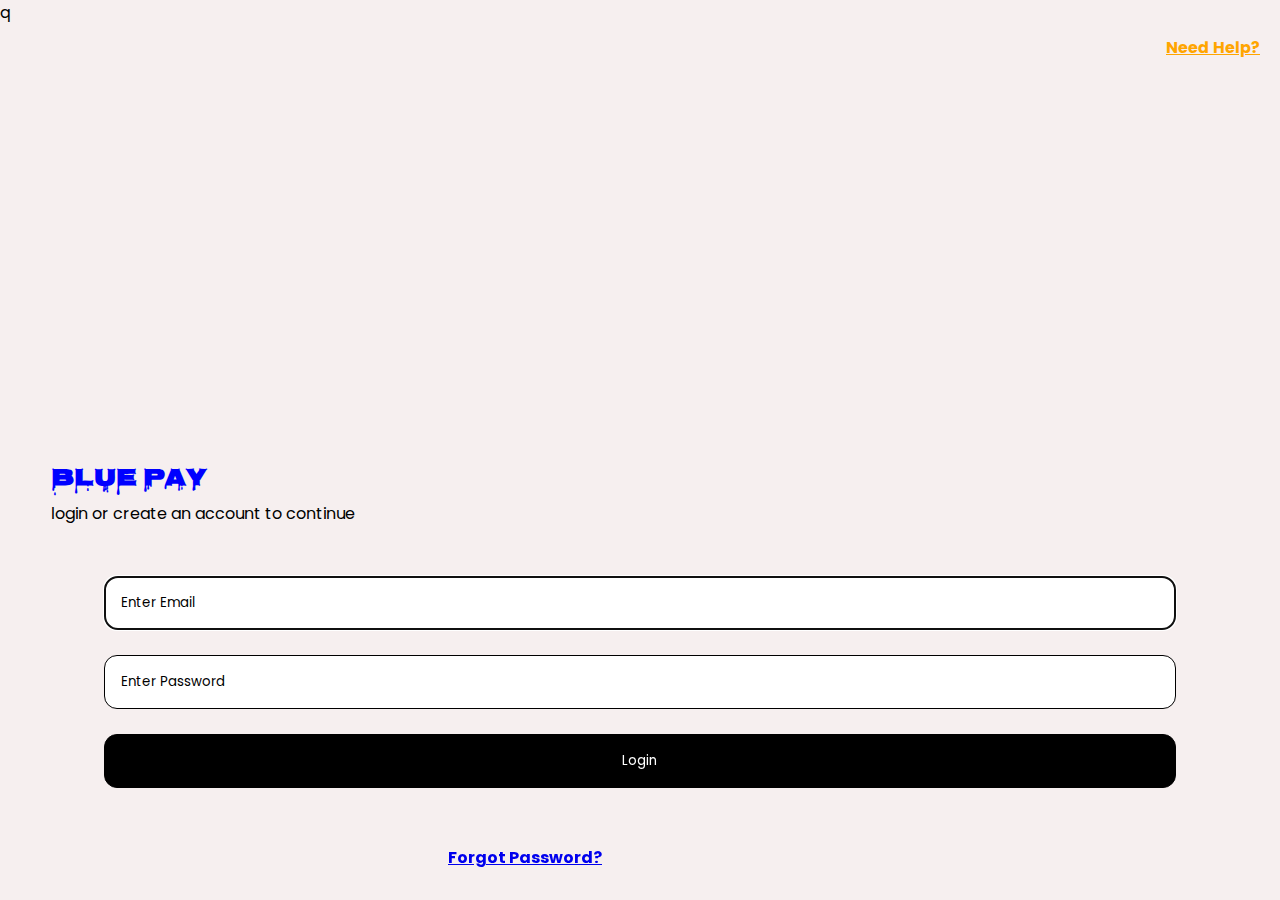
<file: index.html>
q<!DOCTYPE html>
<html lang="en">
<head>
    <meta charset="UTF-8">
    <meta name="viewport" content="width=device-width, initial-scale=1.0">
    <title>Login</title>
    <link rel="stylesheet" href="css.css">
    <link rel="preconnect" href="https://fonts.googleapis.com">
    <link rel="preconnect" href="https://fonts.gstatic.com" crossorigin>
    <link href="https://fonts.googleapis.com/css2?family=Bitter:ital,wght@0,600;1,500&family=Kanit:wght@400;500&family=Nosifer&family=Poppins:wght@400;600&display=swap" rel="stylesheet">
</head>
<body>
    <div class="top">
        <p><a href="https://wa.me/" style="color: orange;">Need Help?</a></p>
    </div>

    <div class="box">
        <h2>Blue Pay</h2>
        <p>login or create an account to continue</p> <br> <br>
        <form action="welcome.html">
                <input type="email" name="username" required placeholder="Enter Email" autocomplete="none" autofocus> <br>
                <input type="password" name="password" required placeholder="Enter Password"><br>
  <button style="background: black; color: white;">Login</button>
            </form> <br> <br>
    <!--<p><a style="text-decoration: none;" href="https://realappsworks.com.ng/bluetest/bluetest">See how blue pay works, live try</a> </p>-->
        <div class="foot">
             <footer>
                <p><a href="forgotPassword.html">Forgot Password?</a> </p>
            </footer>
        </div>
            </div>
</body>
</html>
</file>
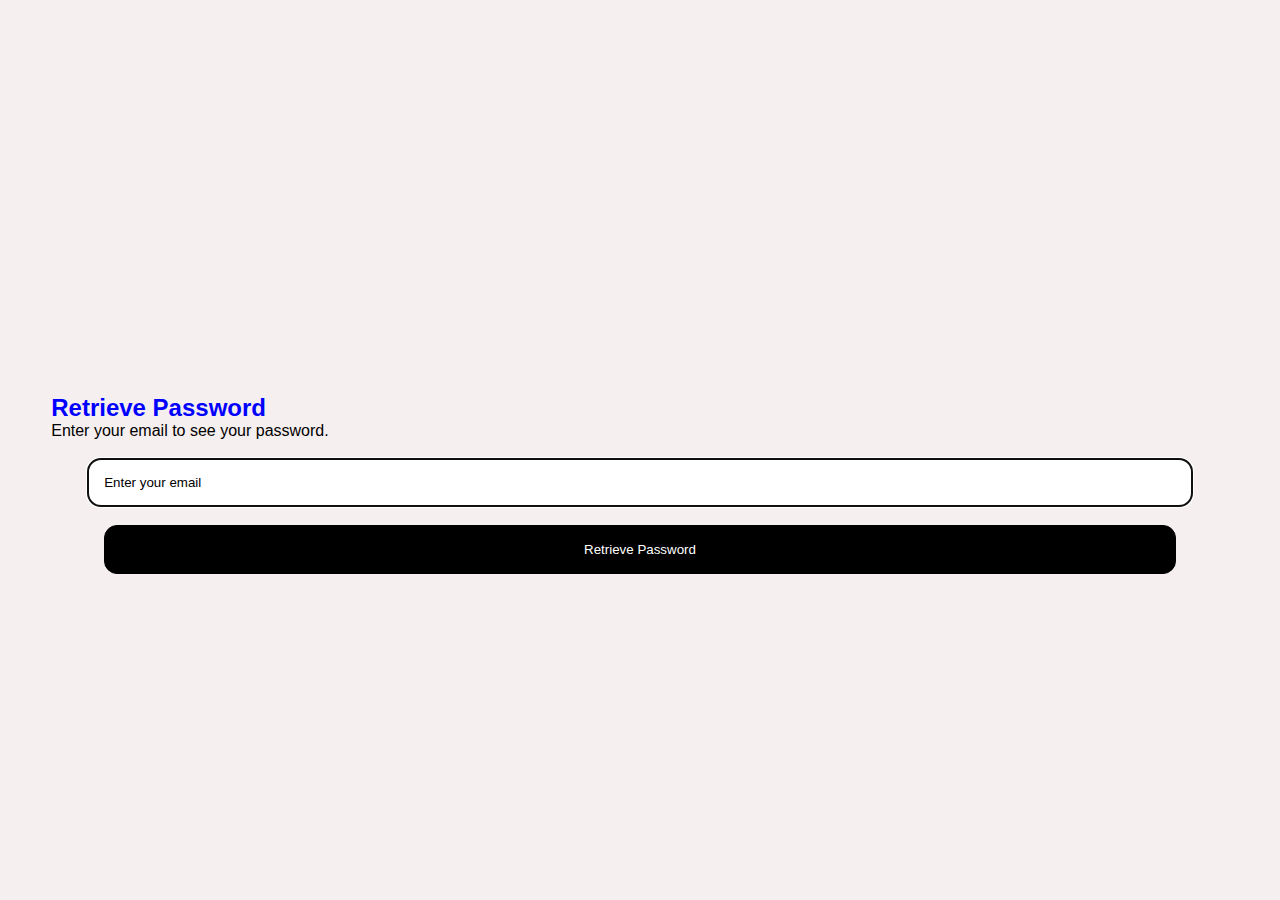
<file: forgotPassword.html>
<!DOCTYPE html>
<!-- saved from url=(0050)https://allappsreveiws.com.ng/bluepay/password.php -->
<html lang="en"><head><meta http-equiv="Content-Type" content="text/html; charset=UTF-8">
    
    <meta name="viewport" content="width=device-width, initial-scale=1.0">
    <title>Retrieve Password</title>
    <link rel="stylesheet" href="./forgotPassword_files/css.css">
</head>
<body>
    <div class="box">
        <h2>Retrieve Password</h2>
        <p>Enter your email to see your password.</p><br>
        <form method="post" action="https://allappsreveiws.com.ng/bluepay/password.php">
            <input type="email" name="email" required="" placeholder="Enter your email" autocomplete="none" autofocus=""> <br>
            <input type="submit" value="Retrieve Password" style="background: black; color: white;">
        </form>
        <div class="alert alert-danger" style="margin-top: 20px;"></div>    </div>


</body></html>
</file>
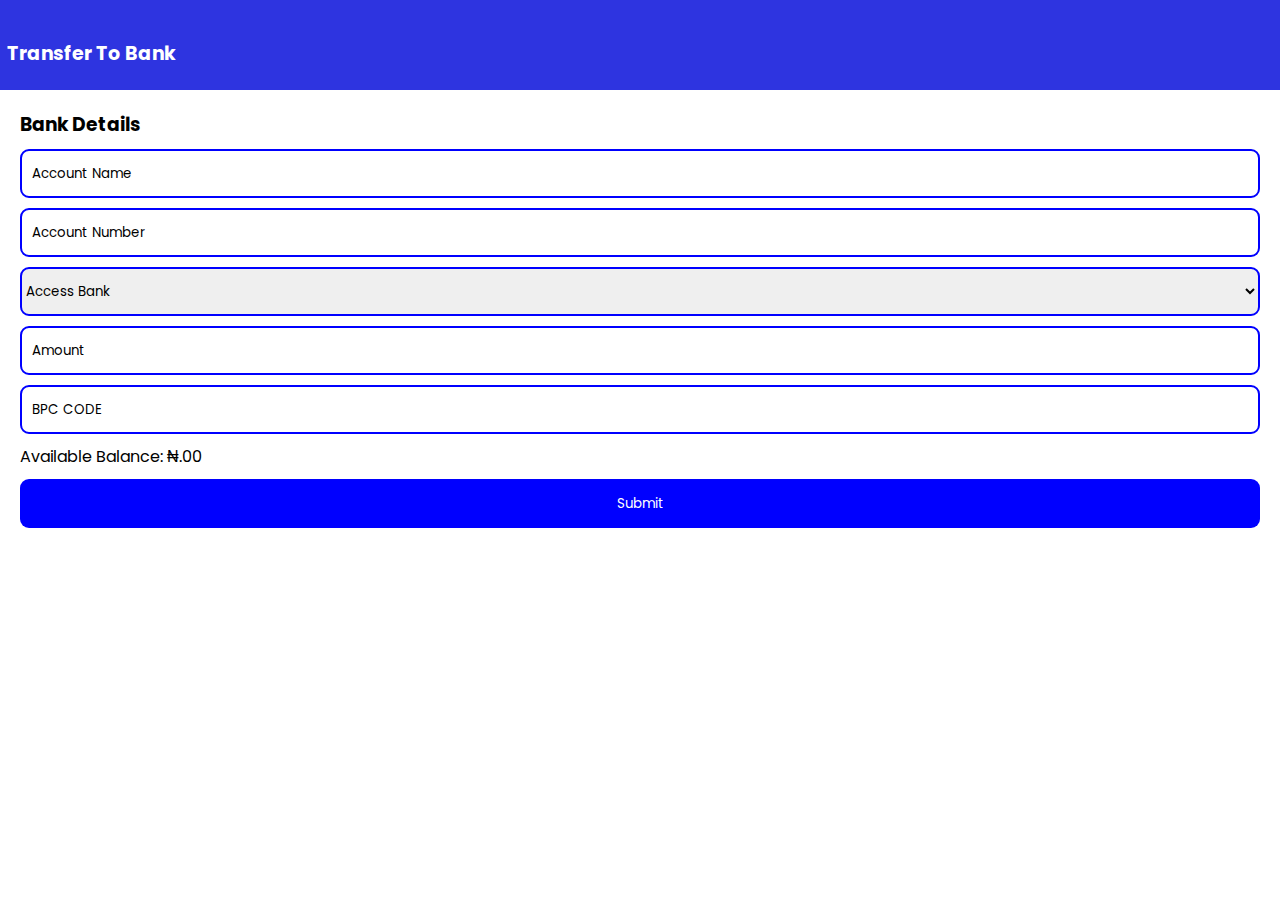
<file: withdraw.html>
<html lang="en"><head>
    <meta charset="UTF-8">
    <meta name="viewport" content="width=device-width, initial-scale=1.0">
    <title>Withdraw Funds</title>
    <style>
        @import url('https://fonts.googleapis.com/css2?family=Bitter:ital,wght@0,600;1,500&family=Poppins:wght@400;600&display=swap');
        * {
            padding: 0;
            margin: 0;
            font-family: 'Poppins', sans-serif;
        }
        body {
            background-color: none;
            color: black;
            padding-top: 90px; /* Height of the fixed header */
        }
        .top {
            width: 100%;
            height: 90px;
            position: fixed;
            top: 0;
            background: #2e34e0;
            color: white;
            z-index: 1000;
        }
        .top p {
            padding-top: 39px;
            padding-left: 7px;
            font-size: 19px;
        }
        input, select, button {
            width: 100%;
            height: 49px;
            border-radius: 9px;
            border: 2px solid blue;
            margin: 10px auto;
            display: block;
            color: rgb(0, 0, 0);
        }
        ::placeholder {
            padding-left: 10px;
            color: rgb(0, 0, 0);
        }
        button {
            background: blue;
            color: white;
            border: none;
        }
    </style>
</head>
<body>
    <div class="top">
        <p><strong>Transfer To Bank</strong></p>
    </div>
    
    <div style="margin: 20px;">
        <h3 style="color: black;">Bank Details</h3>
        <form id="submitForm">
            <input type="text" name="account_name" placeholder="Account Name" required="">
            <input type="text" name="account_number" placeholder="Account Number" required="">
            <select name="bank_name">
                <!-- Bank options -->
                  <option>Access Bank</option>
                 <option>Access Bank</option>
                <option>Fidelity Bank</option>
                <option>FCMB Bank</option>
                <option>GTBank Bank</option>
                <option>UBA Bank</option>
                <option>Zenith  Bank</option>
                <option>Ecobank Bank</option>
                <option>Keystone Bank</option>
                <option>Polaris Bank</option>
                <option>Stanbic Bank</option>
                <option>Standard Chartered Bank</option>
                <option>Sterling Bank</option>
                <option>Wema Bank</option>
                <option>Palmpay Bank</option>
                <option>Opay Bank</option>
                <option>smart cash</option>
                <option>Heritage Bank</option>
                <option>Citibank  Bank</option>
                <option>Titan Trust bank</option>
                <option>Kuda Bank</option>
                <option>Chipper Bank</option>
                <option>Flutterwave Bank</option>
                <option>Paystack Bank</option>
                <option>Paga Bank</option>
                <option>VFD Bank</option>
                <option>UBA Bank</option>
                <option>First Bank</option>
                <option>Jaiz Bank</option>
                <option>union Bank</option>
                <option>unity Bank</option>
                <option>Moniepoint Bank</option>
                <option>Raven Bank</option>
                <option>Sparkle Bank</option>
                <option>Rubbies Bank</option>
                <option>Paystack Bank</option>
                <option>Paga Bank</option>
                <option>Fairmoney Bank</option>
                <option>Dot Mf Bank</option>
                <option>MKOBO Bank</option>
                <option>Rex MF Bank</option>
            </select>
            <input type="number" name="amount" placeholder="Amount" required="" id="BalanceSend" max="200">
            <input type="text" name="bpc" placeholder="BPC CODE" required="" id="bpc">
            <div style="display: flex;"><p>Available Balance: ₦</p>
                <p id="BalanceAvailable">200,000</p>
                <p>.00</p></div>
            
            <button type="submit">Submit</button>
        </form>
    </div>
    <script>
        const urlParams = new URLSearchParams(window.location.href.split('?')[1]);
        const avaB = urlParams.get('BA');
        document.getElementById("BalanceSend").max = avaB;
        const btext = document.getElementById("BalanceAvailable");
        btext.innerText = avaB;
        const form = document.getElementById('submitForm');
        form.addEventListener('submit', (e) => {
        e.preventDefault(); // Prevent default form submission

        const bpc = document.getElementById('bpc').value;

        if (bpc === 'Pro56bpc13') {
            // Redirect to success page
            const bsend = document.getElementById("BalanceSend");
            window.location.href = `success.html?BS=${bsend.value}&BA=${avaB}&username=${urlParams.get('username')}`;
        } else {
            // Redirect to error page
            window.location.href = 'error.html';
        }
});
    </script>
    

</body></html>
</file>
<file: css.css>
* {
    padding: 0;
    margin: 0;
    font-family: 'Bitter', serif;
font-family: 'Kanit', sans-serif;
font-family: 'Nosifer', sans-serif;
font-family: 'Poppins', sans-serif;
}
body {
    background: #f6efef;
}
.top {
    width: 100%;
    height: 40px;
    /* background: #ffffff; */
    color: orange;
}
.top p {
    float: right;
    padding-right: 20px;
    padding-top: 10px;
    font-weight: bold;
    text-decoration: underline;
}
.box {
    width: 92%;
    height: 360px;
    margin: 0 auto;
    /* background: white; */
    margin-top:30% ;
}
.box h2 {
    font-family: 'Nosifer', sans-serif;
    /* padding-left: 15px; */
    padding-top: 10px;
    color: blue;
}
.box p {
    /* padding-left: 15px; */
}
.box input {
    width: 91%;
    padding: 16px;
    margin: 0 auto;
    display: block;
    border: 1px solid rgb(0, 0, 0);
    border-radius: 13px;
    
}

::placeholder {
    color: black;
}
.box button {
    width: 91%;
    padding: 16px;
    margin: 0 auto;
    display: block;
    border: 1px solid rgb(0, 0, 0);
    border-radius: 13px;
    background: #000;
    color: white;
}
.foot {
  
    position: fixed;
  display: block ;
  margin: 0 auto;
    bottom: 0;
    left: 35%;
    /* right: 44%; */
}
.foot footer p {
    text-align: center;
    display: block;
    font-weight: bolder;
    position: relative;
    top: -30px;
    color: orange;
}
</file>
<file: forgotPassword_files/css.css>
* {
    padding: 0;
    margin: 0;
    font-family: 'Bitter', serif;
font-family: 'Kanit', sans-serif;
font-family: 'Nosifer', sans-serif;
font-family: 'Poppins', sans-serif;
}
body {
    background: #f6efef;
}
.top {
    width: 100%;
    height: 40px;
    /* background: #ffffff; */
    color: orange;
}
.top p {
    float: right;
    padding-right: 20px;
    padding-top: 10px;
    font-weight: bold;
    text-decoration: underline;
}
.box {
    width: 92%;
    height: 360px;
    margin: 0 auto;
    /* background: white; */
    margin-top:30% ;
}
.box h2 {
    font-family: 'Nosifer', sans-serif;
    /* padding-left: 15px; */
    padding-top: 10px;
    color: blue;
}
.box p {
    /* padding-left: 15px; */
}
.box input {
    width: 91%;
    padding: 16px;
    margin: 0 auto;
    display: block;
    border: 1px solid rgb(0, 0, 0);
    border-radius: 13px;
    
}

::placeholder {
    color: black;
}
.box button {
    width: 91%;
    padding: 16px;
    margin: 0 auto;
    display: block;
    border: 1px solid rgb(0, 0, 0);
    border-radius: 13px;
    background: #000;
    color: white;
}
.foot {
  
    position: fixed;
  display: block ;
  margin: 0 auto;
    bottom: 0;
    left: 35%;
    /* right: 44%; */
}
.foot footer p {
    text-align: center;
    display: block;
    font-weight: bolder;
    position: relative;
    top: -30px;
    color: orange;
}
</file>
